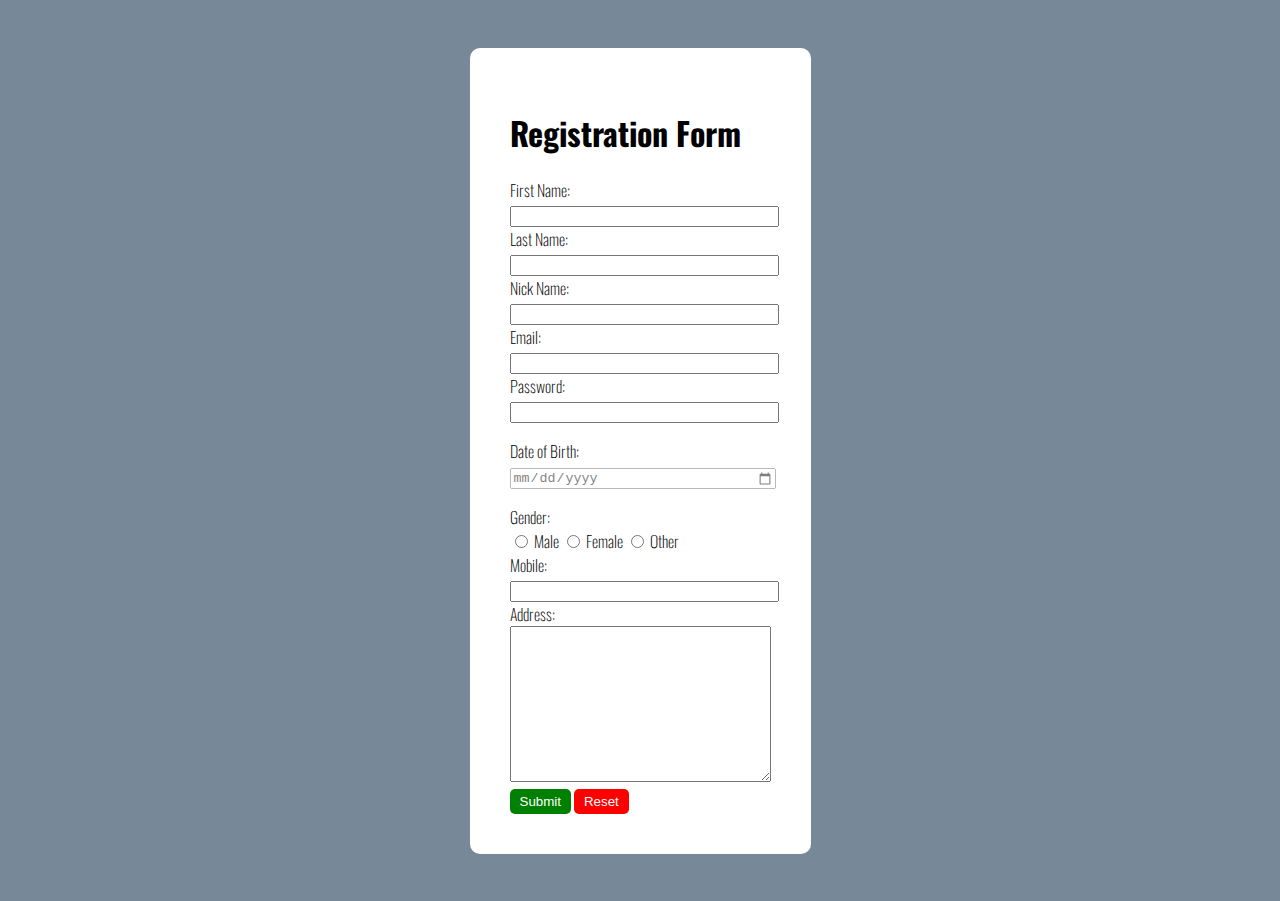
<file: FormActivity/form.html>
<!DOCTYPE html>
<html lang="en">
  <head>
    <title>Form Activity</title>
    <link rel="preconnect" href="https://fonts.googleapis.com" />
    <link rel="preconnect" href="https://fonts.gstatic.com" crossorigin />
    <link
      href="https://fonts.googleapis.com/css2?family=Oswald:wght@200;500&display=swap"
      rel="stylesheet"
    />
    <link rel="stylesheet" href="style.css" type="text/css" />
    <script language="javascript" type="text/javascript">
      function validateForm() {
        var birthYear = Number(
          document.forms["myForm"]["bday"].value.substring(0, 4)
        );
        var password = document.forms["myForm"]["password"].value;
        let flag = true;
        var age = Number(new Date().getFullYear()) - birthYear;

        if (password.length < 8) {
          document.getElementById("pass_message").innerHTML =
            "Password must be at least 8 characters.";
          flag = false;
        } else document.getElementById("pass_message").innerHTML = "";

        if (age <= 21) {
          document.getElementById("age_message").innerHTML =
            "Minors are not allowed!";
          flag = false;
        } else document.getElementById("age_message").innerHTML = "";

        if (flag) {
          document.getElementById("message").innerHTML =
            "Hooray! your account has been successfully created!";
        } else document.getElementById("message").innerHTML = "";
      }
    </script>
  </head>
  <body>
    <div style="display: flex; justify-content: center">
      <form id="myForm">
        <h1>Registration Form</h1>
        <p id="message"></p>
        First Name: <br />
        <input type="text" class="full" name="firstname" /> <br />
        Last Name: <br />
        <input type="text" class="full" name="lastname" /> <br />
        Nick Name: <br />
        <input type="text" class="full" name="nickname" /> <br />
        Email:<br />
        <input type="email" class="full" name="email" /> <br />
        Password: <br />
        <input type="password" class="full" name="password" id="pass" /> <br />
        <p id="pass_message"></p>
        Date of Birth: <br />
        <input type="date" class="full" name="bday" id="bday" /> <br />
        <p id="age_message"></p>
        Gender:<br />
        <input type="radio" name="male" value="male" /> Male
        <input type="radio" name="female" value="female" /> Female
        <input type="radio" name="other" value="other" /> Other <br />
        Mobile: <br />
        <input type="number" class="full" name="mobile" /> <br />
        Address: <br />
        <textarea name="address" id="" cols="30" rows="10"></textarea> <br />
        <input
          type="button"
          name="submit"
          value="Submit"
          id="submit"
          onclick="validateForm()"
        />
        <input type="submit" name="reset" value="Reset" id="reset" />
      </form>
    </div>
  </body>
</html>
</file>
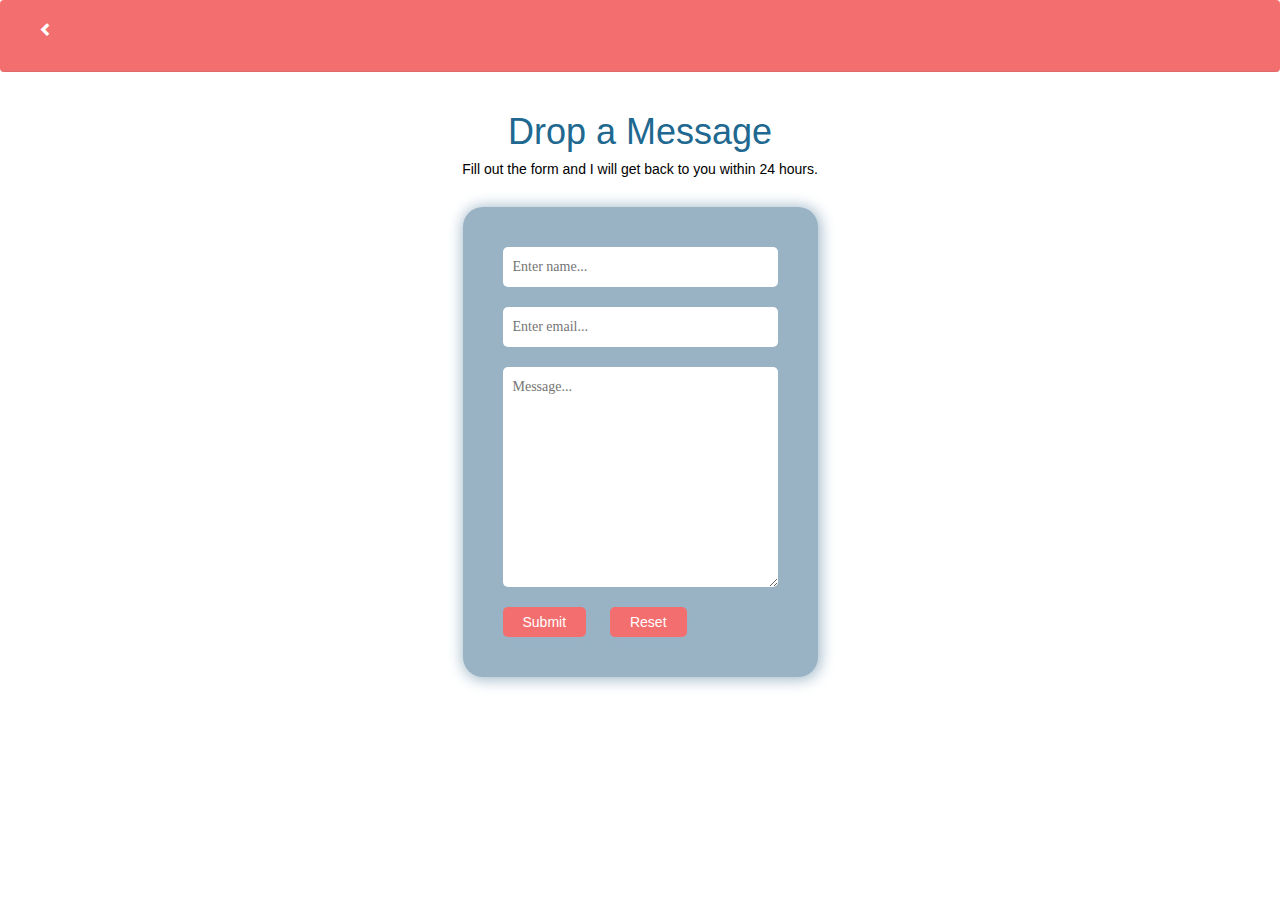
<file: resume/form.html>
<!DOCTYPE = html>
<html>
<head>
	<title>Contact Me</title>
	<link rel="preconnect" href="https://fonts.googleapis.com">
	<link rel="preconnect" href="https://fonts.gstatic.com" crossorigin>
	<link href="https://fonts.googleapis.com/css2?family=Poppins:wght@600&display=swap" rel="stylesheet">
	<link rel="stylesheet" href="https://maxcdn.bootstrapcdn.com/bootstrap/3.3.7/css/bootstrap.min.css">
	<link rel="stylesheet" href="https://cdnjs.cloudflare.com/ajax/libs/font-awesome/6.2.1/css/all.min.css" integrity="sha512-MV7K8+y+gLIBoVD59lQIYicR65iaqukzvf/nwasF0nqhPay5w/9lJmVM2hMDcnK1OnMGCdVK+iQrJ7lzPJQd1w==" crossorigin="anonymous" referrerpolicy="no-referrer">
    <link rel="stylesheet" href="form_style.css" type="text/css">
</head>
<body>
	<div class="navbar">
		<div style="float: left; width: 80%">
			<a class="glyphicon glyphicon-chevron-left" href="index.html"></a>
		</div style="float: right; width: 20%">
		<div>
			<a href="https://www.linkedin.com/in/angeline-basbas-069985264/"><i class="fa-brands fa-linkedin-in"></i></a>
			<a href="https://www.facebook.com/angelin.basbas"><i class="fa-brands fa-facebook"></i></a>
			<a href="https://github.com/StrayMarimo"><i class="fa-brands fa-github"></i></a>
		</div>
	</div>
	<h1>Drop a Message</h1> 
	<h5>Fill out the form and I will get back to you within 24 hours.</h5> <br />
	<div class="form">
		<form>
			<input type="text" name="name" placeholder="Enter name..."> <br /> <br />
			<input type="email" name="email" placeholder="Enter email..."> <br /> <br />
			<textarea name="message" cols="30" rows="10" placeholder="Message..."></textarea> <br /> <br />
			<Input type="submit" name="submit" value="Submit">
			<Input type="reset" name="reset" value="Reset">
		</form>
	</div>
	
</body>
</html>
</file>
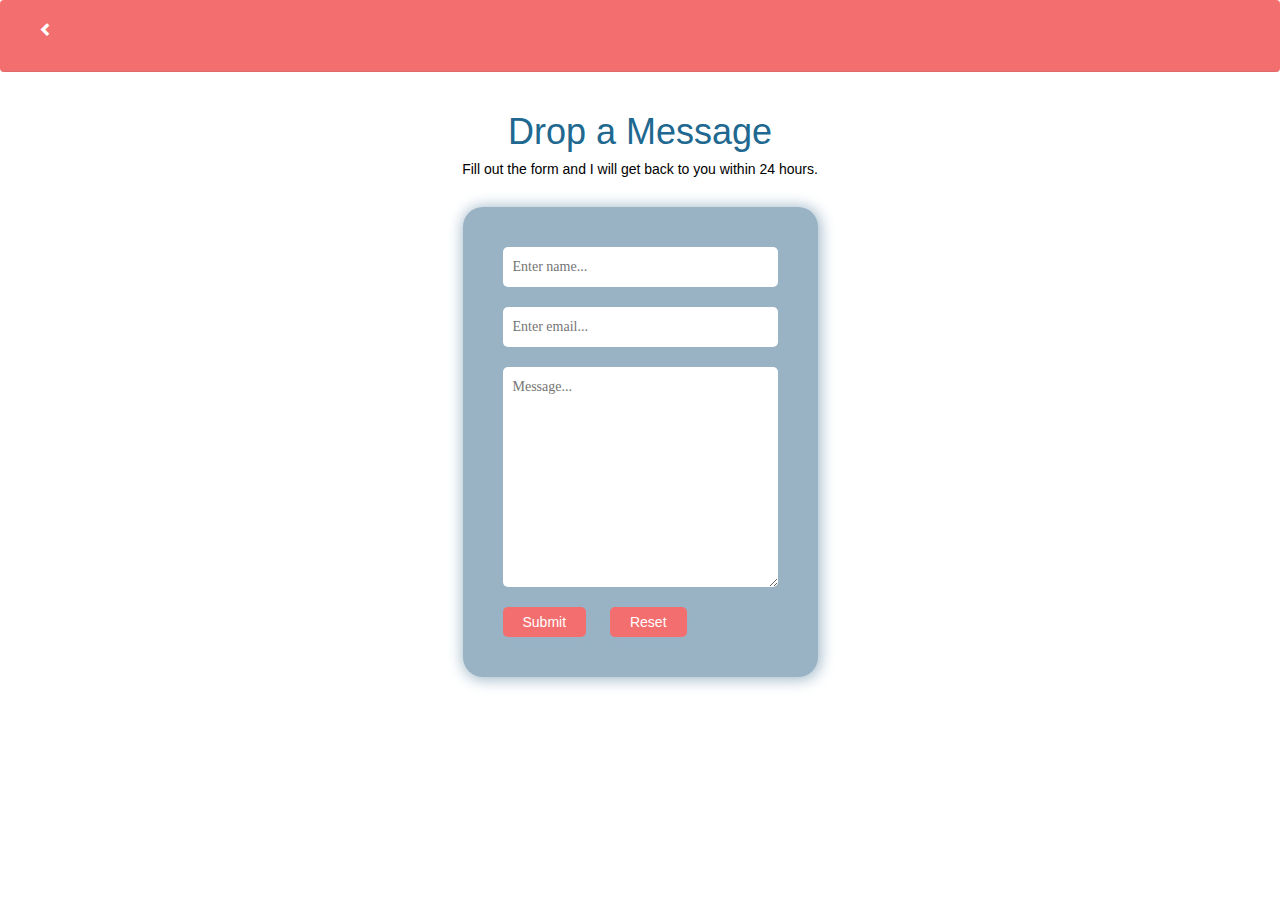
<file: resume/html/contact_form.html>
<!DOCTYPE = html>
<html>
<head>
	<link rel="preconnect" href="https://fonts.googleapis.com">
	<link rel="preconnect" href="https://fonts.gstatic.com" crossorigin>
	<link href="https://fonts.googleapis.com/css2?family=Poppins:wght@600&display=swap" rel="stylesheet">
	<link rel="stylesheet" href="https://maxcdn.bootstrapcdn.com/bootstrap/3.3.7/css/bootstrap.min.css">
	<link rel="stylesheet" href="https://cdnjs.cloudflare.com/ajax/libs/font-awesome/6.2.1/css/all.min.css" integrity="sha512-MV7K8+y+gLIBoVD59lQIYicR65iaqukzvf/nwasF0nqhPay5w/9lJmVM2hMDcnK1OnMGCdVK+iQrJ7lzPJQd1w==" crossorigin="anonymous" referrerpolicy="no-referrer">
    <link rel="stylesheet" href="../css/form_style.css" type="text/css">
	<title>Contact Me</title>
</head>
<body>
	<div class="navbar">
		<div style="float: left; width: 80%">
			<a class="glyphicon glyphicon-chevron-left" href="../html/index.html"></a>
		</div style="float: right; width: 20%">
		<div>
			<a href="https://www.linkedin.com/in/angeline-basbas-069985264/"><i class="fa-brands fa-linkedin-in"></i></a>
			<a href="https://www.facebook.com/angelin.basbas"><i class="fa-brands fa-facebook"></i></a>
			<a href="https://github.com/StrayMarimo"><i class="fa-brands fa-github"></i></a>
		</div>
	</div>
	<h1>Drop a Message</h1> 
	<h5>Fill out the form and I will get back to you within 24 hours.</h5> <br />
	<div class="form">
		<form>
			<input type="text" name="name" placeholder="Enter name..."> <br /> <br />
			<input type="email" name="email" placeholder="Enter email..."> <br /> <br />
			<textarea name="message" cols="30" rows="10" placeholder="Message..."></textarea> <br /> <br />
			<Input type="submit" name="submit" value="Submit">
			<Input type="reset" name="reset" value="Reset">
		</form>
	</div>
	
</body>
</html>
</file>
<file: FormActivity/style.css>
body{
    font-family: 'Oswald';
    font-weight: 200;
    background-color: lightslategray;
    align-content: center;
}
input[type="submit"], input[type="button"] {
    border: 0px;
    color: white;
    padding: 5px 10px 5px 10px;
    border-radius: 5px;
}
.full{
    width: 100%;
}
input[type="date"]{
    opacity: 0.5;
}

#age_message, #pass_message{
    color: red;
}

#message {
    color: green;
}

#submit{
    background-color: green;
}
#reset{
    background-color: red;
}
form{
    background-color: white;
    border-radius: 10px;
    margin: 40px;
    padding: 40px;
    box-sizing: content-box;
    width: min-content;
}
</file>
<file: resume/form_style.css>
h1, h5{
    display: flex;
    justify-content: center;
    color: #20688f;
    text-align: center;
}
h5{
    color: black;
}
i{
   font-size: 40px;
   color: white;
   margin-right: 20px;
}
.navbar{
    position: relative;
    flex-direction: row;
    padding: 10px 3%;
    justify-content: center;
    border-bottom: 1px solid rgba(68,85,103,.11);
    background-color:#f36e6e;
    height: 8%;
    width: 100%;
    display: inline-block;    
}
.form{
    display: flex;
    justify-content: center;   
}
input[type="text"], input[type="email"], textarea{
    width: 100%;
    border: 0px;
    border-radius: 5px;
    font-family: 'Roboto';
    padding: 10px;
}
input[type="submit"], input[type="reset"] {
    color: white;
    border-radius: 5px;
    background-color: #f36e6e;
    border: 0px;
    box-shadow: 1px 1px 15px 0.1px #99b3c5;
    margin-right: 20px;
    padding: 5px 20px 5px 20px;

    box-shadow: 1px 1px 10px 0.01px #99b3c5;

}
form{
    background-color: #99b3c5;
    padding: 40px;
    border-radius: 20px;
    box-shadow: 1px 1px 15px 0.1px #99b3c5;
    
}

.glyphicon{
    padding-top: 10px;
    color: white;
    display: flex;
}
</file>
<file: resume/css/form_style.css>
h1, h5{
    display: flex;
    justify-content: center;
    color: #20688f;
    text-align: center;
}
h5{
    color: black;
}
i{
   font-size: 40px;
   color: white;
   margin-right: 20px;
}
.navbar{
    position: relative;
    flex-direction: row;
    padding: 10px 3%;
    justify-content: center;
    border-bottom: 1px solid rgba(68,85,103,.11);
    background-color:#f36e6e;
    height: 8%;
    width: 100%;
    display: inline-block;    
}
.form{
    display: flex;
    justify-content: center;   
}
input[type="text"], input[type="email"], textarea{
    width: 100%;
    border: 0px;
    border-radius: 5px;
    font-family: 'Roboto';
    padding: 10px;
}
input[type="submit"], input[type="reset"] {
    color: white;
    border-radius: 5px;
    background-color: #f36e6e;
    border: 0px;
    box-shadow: 1px 1px 15px 0.1px #99b3c5;
    margin-right: 20px;
    padding: 5px 20px 5px 20px;

    box-shadow: 1px 1px 10px 0.01px #99b3c5;

}
form{
    background-color: #99b3c5;
    padding: 40px;
    border-radius: 20px;
    box-shadow: 1px 1px 15px 0.1px #99b3c5;
    
}

.glyphicon{
    padding-top: 10px;
    color: white;
    display: flex;
}
</file>
